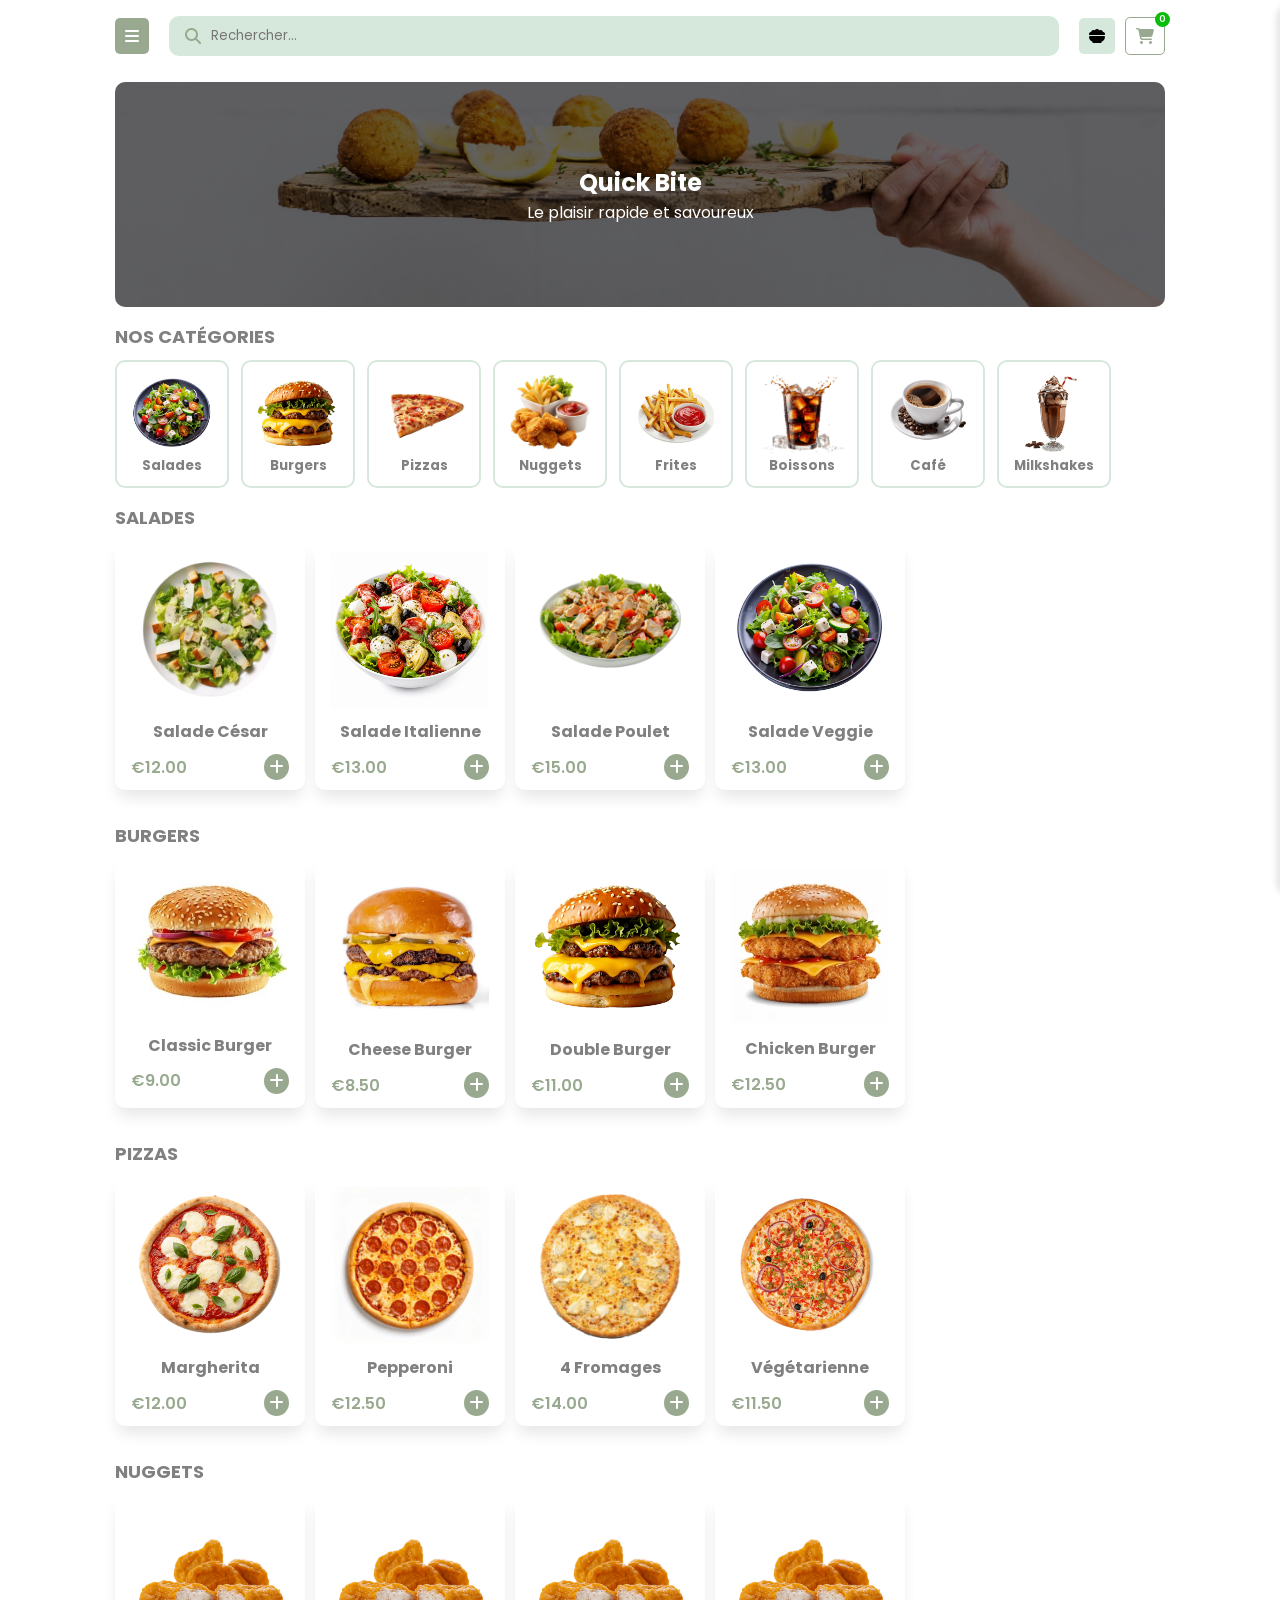
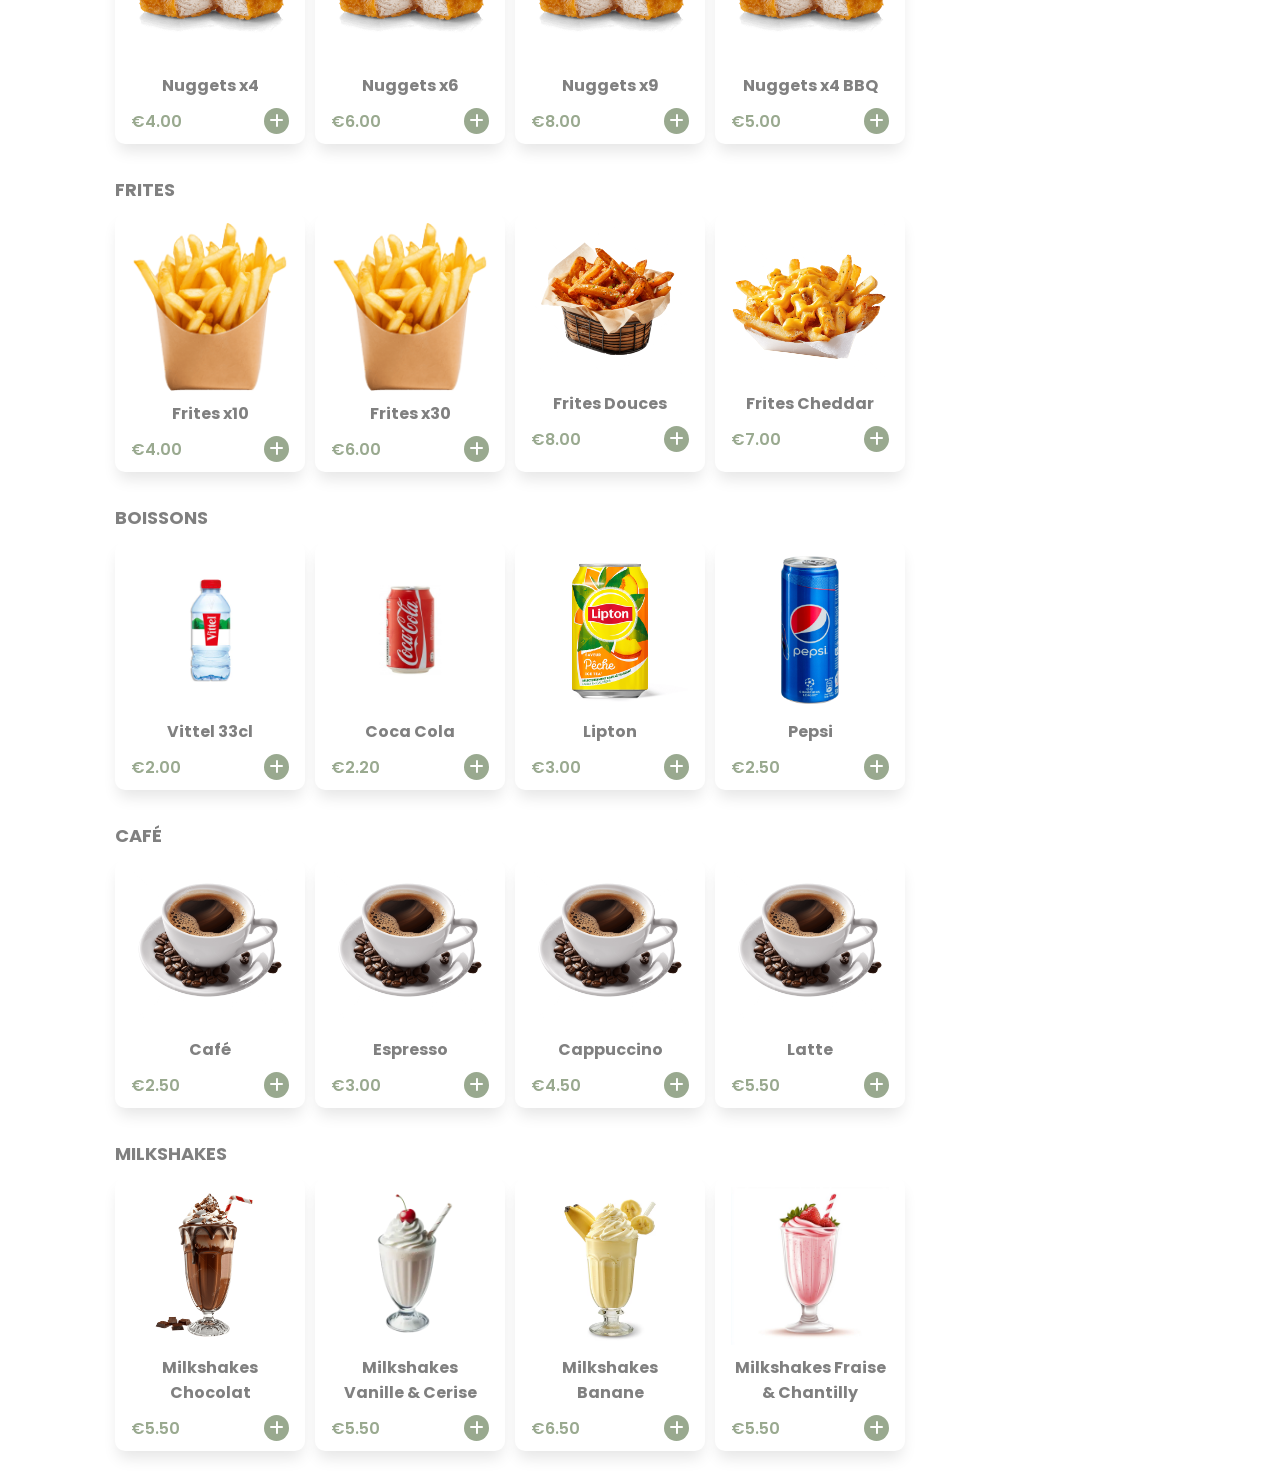
<file: index.html>
<!DOCTYPE html>
<html lang="fr">
<head>
    <meta charset="UTF-8" />
    <meta name="viewport" content="width=device-width, initial-scale=1.0" />
    <title>Quick Bite - Restauration Rapide</title>

    <link rel="stylesheet" href="style.css"/>

    <!-- Font Awesome -->
    <link
        rel="stylesheet"
        href="https://cdnjs.cloudflare.com/ajax/libs/font-awesome/6.4.2/css/all.min.css"
    />
</head>

<body>

    <!-- HEADER -->
    <header class="header">

        <nav class="header--menu">

            <div class="burger--icon">
                <i class="fa-solid fa-bars"></i>
            </div>

            <div class="search--box">
                <i class="fa-solid fa-magnifying-glass"></i>
                <input type="text" placeholder="Rechercher..." />
            </div>

            <div class="menu--icons">

                <i class="fa-solid fa-bowl-food"></i>

                <div class="cart-icon">
                    <i class="fa-solid fa-cart-shopping"></i>
                    <span>0</span>
                </div>

            </div>

        </nav>

    </header>

    <!-- COVER -->
    <section class="cover">

        <div class="cover--overlay">
            <h1>Quick Bite</h1>
            <span class="slogan">Le plaisir rapide et savoureux</span>
        </div>

    </section>

    <main>

        <!-- CATEGORIES MENU -->
        <h2 class="section-heading">Nos Catégories</h2>

        <div class="menu--list">

            <div class="menu--item" data-target="salades">
                <img src="./image/food-item-10.jpg" alt="">
                <h5>Salades</h5>
            </div>

            <div class="menu--item" data-target="burgers">
                <img src="./image/food-item-9.jpg" alt="">
                <h5>Burgers</h5>
            </div>

            <div class="menu--item" data-target="pizzas">
                <img src="./image/food-item-6.jpg" alt="">
                <h5>Pizzas</h5>
            </div>

            <div class="menu--item" data-target="nuggets">
                <img src="./image/food-item-5.jpg" alt="">
                <h5>Nuggets</h5>
            </div>

            <div class="menu--item" data-target="frites">
                <img src="./image/food-item-4.jpg" alt="">
                <h5>Frites</h5>
            </div>

            <div class="menu--item" data-target="boissons">
                <img src="./image/food-item-7.jpg" alt="">
                <h5>Boissons</h5>
            </div>

            <div class="menu--item" data-target="cafe">
                <img src="./image/food-item-8.jpg" alt="">
                <h5>Café</h5>
            </div>

            <div class="menu--item" data-target="milkshakes">
                <img src="./image/food-item-3.jpg" alt="">
                <h5>Milkshakes</h5>
            </div>

        </div>

        <!-- ===================== -->
        <!-- 🥗 SALADES -->
        <!-- ===================== -->

        <h2 class="section-heading" id="salades">Salades</h2>

<div class="card--list">

    <div class="card" data-name="Salade César" data-price="12">
        <img src="./image/food-item-11.jpg" alt="Salade César">
        <h4 class="card--title">Salade César</h4>
        <div class="card--price">
            <div class="price">€12.00</div>
            <i class="fa-solid fa-plus add-to-cart" title="Ajouter au panier"></i>
        </div>
    </div>

    <div class="card" data-name="Salade Italienne" data-price="13">
        <img src="./image/food-item-14.png" alt="Salade Italienne">
        <h4 class="card--title">Salade Italienne</h4>
        <div class="card--price">
            <div class="price">€13.00</div>
            <i class="fa-solid fa-plus add-to-cart" title="Ajouter au panier"></i>
        </div>
    </div>

    <div class="card" data-name="Salade Poulet" data-price="15">
        <img src="./image/food-item-12.jpg" alt="Salade au poulet">
        <h4 class="card--title">Salade Poulet</h4>
        <div class="card--price">
            <div class="price">€15.00</div>
            <i class="fa-solid fa-plus add-to-cart" title="Ajouter au panier"></i>
        </div>
    </div>

    <div class="card" data-name="Salade Veggie" data-price="13">
        <img src="./image/food-item-10.jpg" alt="Salade végétarienne">
        <h4 class="card--title">Salade Veggie</h4>
        <div class="card--price">
            <div class="price">€13.00</div>
            <i class="fa-solid fa-plus add-to-cart" title="Ajouter au panier"></i>
        </div>
    </div>

</div>

        <!-- 🍔 BURGERS -->
        <h2 class="section-heading" id="burgers">Burgers</h2>

<div class="card--list">

    <div class="card" data-name="Classic Burger" data-price="9">
        <img src="./image/food-item-13.jpg" alt="Classic Burger">
        <h4 class="card--title">Classic Burger</h4>
        <div class="card--price">
            <div class="price">€9.00</div>
            <i class="fa-solid fa-plus add-to-cart" title="Ajouter au panier"></i>
        </div>
    </div>

    <div class="card" data-name="Cheese Burger" data-price="8.5">
        <img src="./image/food-item-15.png" alt="Cheeseburger au fromage">
        <h4 class="card--title">Cheese Burger</h4>
        <div class="card--price">
            <div class="price">€8.50</div>
            <i class="fa-solid fa-plus add-to-cart" title="Ajouter au panier"></i>
        </div>
    </div>

    <div class="card" data-name="Double Burger" data-price="11">
        <img src="./image/food-item-9.jpg" alt="Double burger">
        <h4 class="card--title">Double Burger</h4>
        <div class="card--price">
            <div class="price">€11.00</div>
            <i class="fa-solid fa-plus add-to-cart" title="Ajouter au panier"></i>
        </div>
    </div>

    <div class="card" data-name="Chicken Burger" data-price="12.5">
        <img src="./image/food-item-16.png" alt="Burger au poulet">
        <h4 class="card--title">Chicken Burger</h4>
        <div class="card--price">
            <div class="price">€12.50</div>
            <i class="fa-solid fa-plus add-to-cart" title="Ajouter au panier"></i>
        </div>
    </div>

</div>

        <!-- 🍕 PIZZAS -->
        <h2 class="section-heading" id="pizzas">Pizzas</h2>

<div class="card--list">

    <div class="card" data-name="Margherita" data-price="12">
        <img src="./image/food-item-17.png" alt="Pizza Margherita">
        <h4 class="card--title">Margherita</h4>
        <div class="card--price">
            <div class="price">€12.00</div>
            <i class="fa-solid fa-plus add-to-cart" title="Ajouter au panier"></i>
        </div>
    </div>

    <div class="card" data-name="Pepperoni" data-price="12.5">
        <img src="./image/food-item-18.png" alt="Pizza Pepperoni">
        <h4 class="card--title">Pepperoni</h4>
        <div class="card--price">
            <div class="price">€12.50</div>
            <i class="fa-solid fa-plus add-to-cart" title="Ajouter au panier"></i>
        </div>
    </div>

    <div class="card" data-name="Quatre Fromages" data-price="14">
        <img src="./image/food-item-19.png" alt="Pizza quatre fromages">
        <h4 class="card--title">4 Fromages</h4>
        <div class="card--price">
            <div class="price">€14.00</div>
            <i class="fa-solid fa-plus add-to-cart" title="Ajouter au panier"></i>
        </div>
    </div>

    <div class="card" data-name="Pizza Végétarienne" data-price="11.5">
        <img src="./image/food-item-20.png" alt="Pizza végétarienne">
        <h4 class="card--title">Végétarienne</h4>
        <div class="card--price">
            <div class="price">€11.50</div>
            <i class="fa-solid fa-plus add-to-cart" title="Ajouter au panier"></i>
        </div>
    </div>

</div>

        <!-- 🍗 NUGGETS -->
        <h2 class="section-heading" id="nuggets">Nuggets</h2>

<div class="card--list">

    <div class="card" data-name="Nuggets x4" data-price="4">
        <img src="./image/food-item-24.png" alt="Portion de 4 nuggets">
        <h4 class="card--title">Nuggets x4</h4>
        <div class="card--price">
            <div class="price">€4.00</div>
            <i class="fa-solid fa-plus add-to-cart" title="Ajouter au panier"></i>
        </div>
    </div>

    <div class="card" data-name="Nuggets x6" data-price="6">
        <img src="./image/food-item-24.png" alt="Portion de 6 nuggets">
        <h4 class="card--title">Nuggets x6</h4>
        <div class="card--price">
            <div class="price">€6.00</div>
            <i class="fa-solid fa-plus add-to-cart" title="Ajouter au panier"></i>
        </div>
    </div>

    <div class="card" data-name="Nuggets x9" data-price="8">
        <img src="./image/food-item-24.png" alt="Portion de 9 nuggets">
        <h4 class="card--title">Nuggets x9</h4>
        <div class="card--price">
            <div class="price">€8.00</div>
            <i class="fa-solid fa-plus add-to-cart" title="Ajouter au panier"></i>
        </div>
    </div>

    <div class="card" data-name="Nuggets x4 BBQ" data-price="5">
        <img src="./image/food-item-24.png" alt="Nuggets sauce barbecue">
        <h4 class="card--title">Nuggets x4 BBQ</h4>
        <div class="card--price">
            <div class="price">€5.00</div>
            <i class="fa-solid fa-plus add-to-cart" title="Ajouter au panier"></i>
        </div>
    </div>

</div>

        <!-- FRITES -->
        <h2 class="section-heading" id="frites">Frites</h2>

<div class="card--list">

    <div class="card" data-name="Frites x10" data-price="4">
        <img src="./image/food-item-22.png" alt="Petite portion de frites">
        <h4 class="card--title">Frites x10</h4>
        <div class="card--price">
            <div class="price">€4.00</div>
            <i class="fa-solid fa-plus add-to-cart" title="Ajouter au panier"></i>
        </div>
    </div>

    <div class="card" data-name="Frites x30" data-price="6">
        <img src="./image/food-item-22.png" alt="Grande portion de frites">
        <h4 class="card--title">Frites x30</h4>
        <div class="card--price">
            <div class="price">€6.00</div>
            <i class="fa-solid fa-plus add-to-cart" title="Ajouter au panier"></i>
        </div>
    </div>

    <div class="card" data-name="Frites douces" data-price="8">
        <img src="./image/food-item-21.png" alt="Frites de patate douce">
        <h4 class="card--title">Frites Douces</h4>
        <div class="card--price">
            <div class="price">€8.00</div>
            <i class="fa-solid fa-plus add-to-cart" title="Ajouter au panier"></i>
        </div>
    </div>

    <div class="card" data-name="Frites cheddar" data-price="7">
        <img src="./image/food-item-23.png" alt="Frites avec sauce cheddar">
        <h4 class="card--title">Frites Cheddar</h4>
        <div class="card--price">
            <div class="price">€7.00</div>
            <i class="fa-solid fa-plus add-to-cart" title="Ajouter au panier"></i>
        </div>
    </div>

</div>

        <!-- BOISSONS -->
        <h2 class="section-heading" id="boissons">Boissons</h2>

<div class="card--list">

    <div class="card" data-name="Eau Vittel 33cl" data-price="2">
        <img src="./image/food-item-25.png" alt="Bouteille d'eau Vittel 33cl">
        <h4 class="card--title">Vittel 33cl</h4>
        <div class="card--price">
            <div class="price">€2.00</div>
            <i class="fa-solid fa-plus add-to-cart" title="Ajouter au panier"></i>
        </div>
    </div>

    <div class="card" data-name="Coca Cola" data-price="2.2">
        <img src="./image/food-item-26.png" alt="Canette de Coca Cola">
        <h4 class="card--title">Coca Cola</h4>
        <div class="card--price">
            <div class="price">€2.20</div>
            <i class="fa-solid fa-plus add-to-cart" title="Ajouter au panier"></i>
        </div>
    </div>

    <div class="card" data-name="Lipton Ice Tea" data-price="3">
        <img src="./image/food-item-27.png" alt="Canette Lipton Ice Tea">
        <h4 class="card--title">Lipton</h4>
        <div class="card--price">
            <div class="price">€3.00</div>
            <i class="fa-solid fa-plus add-to-cart" title="Ajouter au panier"></i>
        </div>
    </div>

    <div class="card" data-name="Pepsi" data-price="2.5">
        <img src="./image/food-item-28.png" alt="Canette de Pepsi">
        <h4 class="card--title">Pepsi</h4>
        <div class="card--price">
            <div class="price">€2.50</div>
            <i class="fa-solid fa-plus add-to-cart" title="Ajouter au panier"></i>
        </div>
    </div>

</div>

        <!-- CAFÉ -->
        <h2 class="section-heading" id="cafe">Café</h2>

<div class="card--list">

    <div class="card" data-name="Café simple" data-price="2.5">
        <img src="./image/food-item-8.jpg" alt="Tasse de café">
        <h4 class="card--title">Café</h4>
        <div class="card--price">
            <div class="price">€2.50</div>
            <i class="fa-solid fa-plus add-to-cart" title="Ajouter au panier"></i>
        </div>
    </div>

    <div class="card" data-name="Espresso" data-price="3">
        <img src="./image/food-item-8.jpg" alt="Espresso">
        <h4 class="card--title">Espresso</h4>
        <div class="card--price">
            <div class="price">€3.00</div>
            <i class="fa-solid fa-plus add-to-cart" title="Ajouter au panier"></i>
        </div>
    </div>

    <div class="card" data-name="Cappuccino" data-price="4.5">
        <img src="./image/food-item-8.jpg" alt="Cappuccino">
        <h4 class="card--title">Cappuccino</h4>
        <div class="card--price">
            <div class="price">€4.50</div>
            <i class="fa-solid fa-plus add-to-cart" title="Ajouter au panier"></i>
        </div>
    </div>

    <div class="card" data-name="Latte" data-price="5.5">
        <img src="./image/food-item-8.jpg" alt="Latte macchiato">
        <h4 class="card--title">Latte</h4>
        <div class="card--price">
            <div class="price">€5.50</div>
            <i class="fa-solid fa-plus add-to-cart" title="Ajouter au panier"></i>
        </div>
    </div>

</div>

        <!-- MILKSHAKES -->
        <h2 class="section-heading" id="milkshakes">Milkshakes</h2>

<div class="card--list">

    <div class="card" data-name="Milkshake Chocolat" data-price="5.5">
        <img src="./image/food-item-3.jpg" alt="Milkshake au chocolat">
        <h4 class="card--title">Milkshakes Chocolat</h4>
        <div class="card--price">
            <div class="price">€5.50</div>
            <i class="fa-solid fa-plus add-to-cart" title="Ajouter au panier"></i>
        </div>
    </div>

    <div class="card" data-name="Milkshake Vanille Cerise" data-price="5.5">
        <img src="./image/food-item-30.png" alt="Milkshake vanille et cerise">
        <h4 class="card--title">Milkshakes Vanille & Cerise</h4>
        <div class="card--price">
            <div class="price">€5.50</div>
            <i class="fa-solid fa-plus add-to-cart" title="Ajouter au panier"></i>
        </div>
    </div>

    <div class="card" data-name="Milkshake Banane" data-price="6.5">
        <img src="./image/food-item-31.png" alt="Milkshake à la banane">
        <h4 class="card--title">Milkshakes Banane</h4>
        <div class="card--price">
            <div class="price">€6.50</div>
            <i class="fa-solid fa-plus add-to-cart" title="Ajouter au panier"></i>
        </div>
    </div>

    <div class="card" data-name="Milkshake Fraise Chantilly" data-price="5.5">
        <img src="./image/food-item-32.png" alt="Milkshake fraise avec chantilly">
        <h4 class="card--title">Milkshakes Fraise & Chantilly</h4>
        <div class="card--price">
            <div class="price">€5.50</div>
            <i class="fa-solid fa-plus add-to-cart" title="Ajouter au panier"></i>
        </div>
    </div>

</div>

    </main>

    <!-- SIDEBAR -->
    <div class="sidebar" id="sidebar">

        <div class="sidebar-close">
            <i class="fa-solid fa-close"></i>
        </div>

        <div class="cart-menu">
            <h3>Mon Panier</h3>
            <div class="cart-items"></div>
        </div>

        <div class="sidebar--footer">

            <div class="total--amount">
                <h5>Total</h5>
                <div class="cart-total">€ 0.00</div>
            </div>

            <a href="checkout.html">
                <button class="checkout-btn">
                    Passer la commande
                </button>
            </a>

        </div>

    </div>

    <!-- OVERLAY -->
    <div class="overlay" id="overlay"></div>

    <script src="main.js"></script>

</body>
</html>
</file>
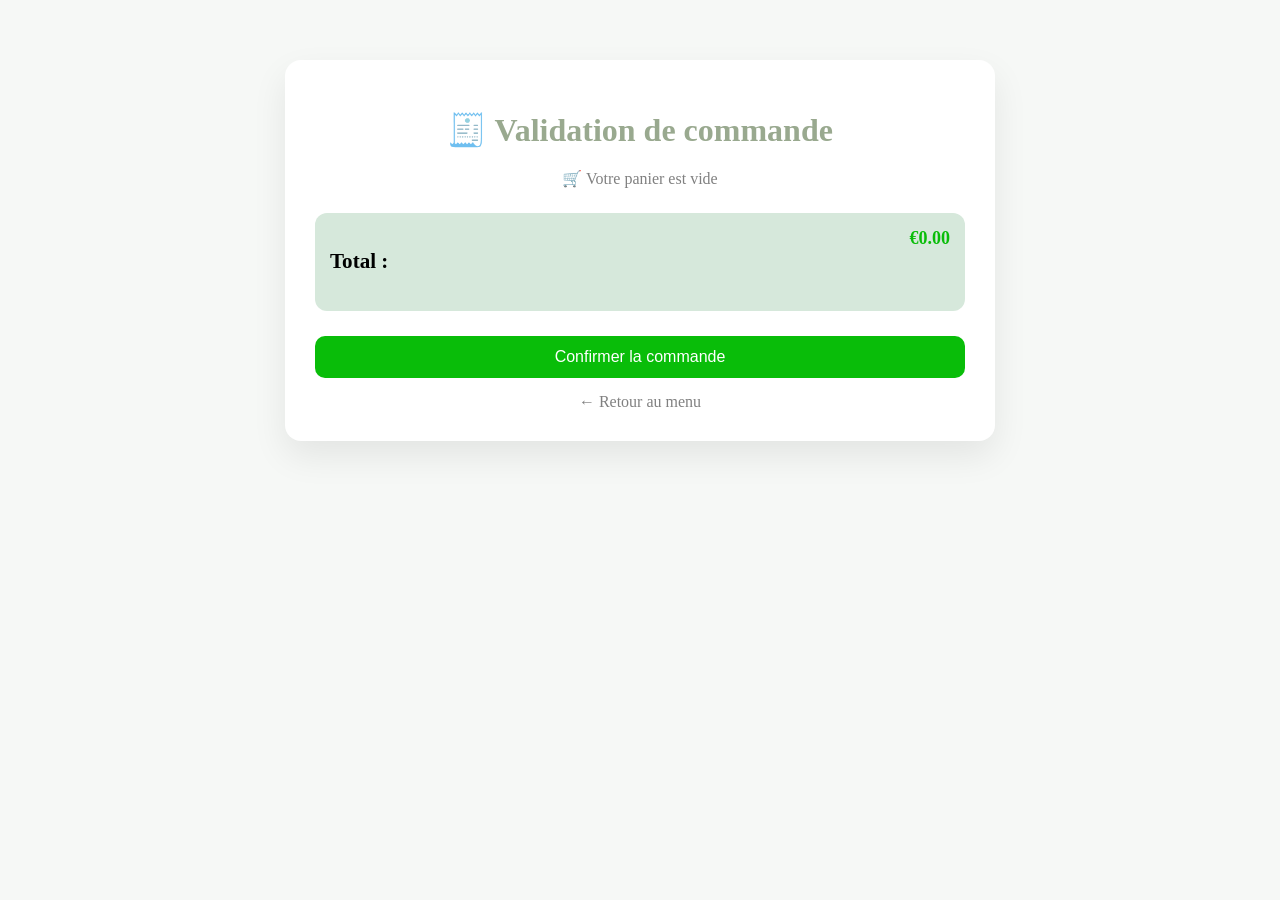
<file: checkout.html>
<!DOCTYPE html>
<html lang="fr">
<head>
    <meta charset="UTF-8">
    <meta name="viewport" content="width=device-width, initial-scale=1.0">
    <title>Checkout - Quick Bite</title>
    <link rel="stylesheet" href="checkout.css">

    <link rel="stylesheet"
        href="https://cdnjs.cloudflare.com/ajax/libs/font-awesome/6.4.2/css/all.min.css">
</head>

<body>

<main class="checkout-container">

    <h1>🧾 Validation de commande</h1>

    <div id="checkout-items"></div>

    <div class="checkout-summary">
        <h3>Total :</h3>
        <div id="checkout-total">€ 0,00</div>
    </div>

    <button id="confirm-order">Confirmer la commande</button>

    <div class="payment-overlay" id="paymentOverlay">

    <div class="payment-box">

        <h2>💳 Paiement sécurisé</h2>

        <form id="paymentForm">

            <input id="cardName" type="text" placeholder="Nom sur la carte" required>

            <input id="cardNumber" type="text" placeholder="Numéro de carte" maxlength="19" required>

            <div class="payment-row">
                <input id="cardExpiry" type="text" placeholder="MM/YY" maxlength="5" required>
                <input id="cardCvc" type="text" placeholder="CVC" maxlength="3" required>
            </div>

            <button type="submit">Payer</button>

        </form>

    </div>

</div>

    <a href="index.html" class="back-link">← Retour au menu</a>

</main>

<div class="success-overlay" id="successOverlay">
    <div class="success-box">
        <i class="fa-solid fa-circle-check"></i>
        <h2>Commande confirmée !</h2>
        <p>Merci pour votre achat 🍔</p>
    </div>
</div>

<script src="checkout.js"></script>
</body>
</html>
</file>
<file: style.css>
/* Import Google Font cdn link */
@import url('https://fonts.googleapis.com/css2?family=Poppins:wght@300;400;500;600;700;800&display=swap');

:root {
    --primary-color: #99a98f;
    --decedent-color: #d6e8db;
    --accent-color: #fff;
    --secondary-color: rgb(9, 189, 9);

    --font-family: 'Poppins', sans-serif;
    --text-color: gray;
}

* {
    margin: 0;
    padding: 0;
    border: none;
    outline: none;
    text-decoration: none;
    box-sizing: border-box;
    font-family: var(--font-family);
}
body {
    background: #fff;
    padding: 0 9%;
}
.header {
    padding: 1rem 0;
}
.header--menu {
    display: flex;
    justify-content: space-between;
    align-items: center;
    gap: 20px;
}
.burger--icon i {
    padding: 10px;
    background-color: var(--primary-color);
    color: var(--accent-color);
    border-radius: 5px;
    cursor: pointer;
}
.search--box {
    display: flex;
    align-items: center;
    background: var(--decedent-color);
    border-radius: 10px;
    flex: 1;
    padding: 0 1rem;
}
.search--box i {
    color: var(--primary-color);
}
.search--box input {
    background: transparent;
    padding: 10px;
    width:  80%;

}
.menu--icons {
    display: flex;
    align-items: center;
    gap: 10px;
}
.menu--icons i {
    padding: 10px;
    border-radius: 5px;
    cursor: pointer;
    background: var(--decedent-color);
}

.fa-cart-shopping {
    background: transparent !important;
    border: 1px solid var(--primary-color);
    color: var(--primary-color);
}

.cart-icon {
    position: relative;
}
.cart-icon span {
    background: var(--secondary-color);
    color: var(--accent-color);
    border-radius: 50%;
    width: 15px;
    height: 15px;
    font-size: 9px;
    display: flex;
    align-items: center;
    justify-content: center;
    font-weight: 600;
    position: absolute;
    right: -5px;
    top: -5px;
}

/* cover section */
.cover{
    background-image: url(./image/cover.png);
    background-size: cover;
    height: 25vh;
    background-position: center;
    border-radius: 10px;
    margin-top: 10px;
}
.cover--overlay{
    background: rgba(0, 0, 0, 0.6);
    height: 100%;
    color: var(--accent-color);
    display: flex;
    align-items: center;
    flex-direction: column;
    justify-content: center;
    border-radius: 10px;
}

/* section heading */
.section-heading {
    font-size: 18px;
    text-transform: uppercase;
    margin: 1rem 0 10px 0;
    color: var(--text-color);
}
/* meuu liste */
.menu--list{
    display: flex;
    gap: 12px;
    flex-wrap: wrap;
}
.menu--item{
    width: 114px;
    display: flex;
    align-items: center;
    flex-direction: column;
    border: 2px solid var(--decedent-color);
    padding: 10px 13px;
    border-radius: 10px;
    color: var(--text-color);
}
.menu--item img{
    width: 100%;
}

/* card list */
.card--list {
    display: flex;
    gap: 10px;
    flex-wrap: wrap;
    margin-bottom: 2rem;
}
.card {
    width: 190px;
    display: flex;
    align-items: center;
    flex-direction: column;
    gap: 10px;
    padding: 10px 1rem;
    border-radius: 10px;
    background: var(--accent-color);
    box-shadow: 0px 10px 15px -3px rgb(0, 0,0, 0.1);
    text-align: center;
    color: var(--text-color);
}
.card img {
    width: 100%;
}
.card--price {
    display: flex;
    align-items: center;
    width: 100%;
    justify-content: space-between;
}
.card--price .price {
    color: var(--primary-color);
    font-weight: 600;
}
.add-to-cart {
    background: var(--primary-color);
    color: var(--accent-color);
    border-radius: 50%;
    padding: 5px;
    cursor: pointer;
}
.add-to-cart:hover {
    color: var(--accent-color);
    box-shadow: rgb(0 0 0 / 30%) 0px 4px 4px, rgb(231, 236, 236) 0px 0px 0px 3px;
}

/* cart menu sidebar */
.sidebar {
    width: 300px;
    height: 100%;
    position: fixed;
    top: 0;
    /* right: 0; */
    right: -300px;
    background-color: var(--accent-color);
    box-shadow: -4px 0 6px rgba(0, 0, 0, 0.1);
    transition: right 0.3s ease-in-out;
    z-index: 1000;
    padding: 20px;
    border-top-left-radius: 20px;
    border-bottom-left-radius: 20px;
}

.sidebar.open {
    right: 0;
}
.sidebar-close {
    position: absolute;
    right: 10px;
    top: 10px;
    cursor: pointer;
}

.cart-items {
    display: flex;
    flex-direction: column;
    gap: 10px;
    margin-top: 1rem;
}
.individual-cart-item {
    display: flex;
    justify-content: space-between;
    padding: 10px 5px;
    border-radius: 5px;
    color: var(--text-color);
    border: 1px solid var(--decedent-color);    
}
.cart-item-price {
    color: var(--primary-color);
}

.sidebar--footer {
    position: absolute;
    bottom: 10px;
    width: 88%;
}

.total--amount {
    display: flex;
    align-items: center;
    justify-content: space-between;
    border: 2px solid var(--decedent-color);
    border-radius: 5px;
    padding: 15px 10px;
}
.cart-total {
    font-size: 16px;
    color: var(--primary-color);
    font-weight: 500;
}
.checkout-btn {
    width: 100%;
    margin-top: 2rem;
    background: var(--secondary-color);
    color: var(--accent-color);
    border-radius: 5px;
    cursor: pointer;
    padding: 10px;
}
.remove-item {
    background: var(--primary-color);
    color: var(--accent-color);
    border-radius: 5px;
    padding: 2px 8px;
    cursor: pointer;
    margin-left: 5px;
}
</file>
<file: checkout.css>
body {
    background: #f6f8f6;
}

/* =========================
   CHECKOUT CONTAINER
========================= */
.checkout-container {
    max-width: 650px;
    margin: 60px auto;
    padding: 30px;
    background: #fff;
    border-radius: 16px;
    box-shadow: 0 15px 35px rgba(0,0,0,0.08);
    text-align: center;
}

.checkout-container h1 {
    margin-bottom: 20px;
    color: #99a98f;
}

/* =========================
   ITEMS LIST
========================= */
#checkout-items {
    margin-top: 20px;
    text-align: left;
}

.checkout-item {
    display: flex;
    justify-content: space-between;
    padding: 12px 0;
    border-bottom: 1px solid #eee;
    font-size: 15px;
}

.checkout-item span:last-child {
    font-weight: 600;
    color: #99a98f;
}

/* =========================
   TOTAL BOX
========================= */
.checkout-summary {
    margin-top: 25px;
    padding: 15px;
    border-radius: 12px;
    background: #d6e8db;
    display: flex;
    justify-content: space-between;
    font-size: 18px;
    font-weight: bold;
}

#checkout-total {
    color: #09bd09;
}

/* =========================
   BUTTON
========================= */
#confirm-order {
    margin-top: 25px;
    width: 100%;
    padding: 12px;
    background: #09bd09;
    color: white;
    border: none;
    border-radius: 10px;
    cursor: pointer;
    font-size: 16px;
    transition: 0.2s ease;
}

#confirm-order:hover {
    transform: scale(1.02);
    background: #07a407;
}

/* =========================
   BACK LINK
========================= */
.back-link {
    display: block;
    margin-top: 15px;
    color: gray;
    text-decoration: none;
}

/* =======================================================
   🎉 SUCCESS ANIMATION (commande validée)
======================================================= */

.success-overlay {
    position: fixed;
    inset: 0;
    background: rgba(0,0,0,0.6);
    display: none;
    align-items: center;
    justify-content: center;
    z-index: 9999;
}

.success-box {
    background: white;
    padding: 40px;
    border-radius: 15px;
    text-align: center;
    animation: pop 0.3s ease;
}

.success-box i {
    font-size: 50px;
    color: #09bd09;
    margin-bottom: 15px;
}

.success-box h2 {
    color: #333;
    margin-bottom: 10px;
}

.success-box p {
    color: gray;
}

.payment-overlay {
    position: fixed;
    inset: 0;
    background: rgba(0,0,0,0.6);
    display: none;
    align-items: center;
    justify-content: center;
    z-index: 9999;
}

.payment-box {
    background: white;
    padding: 30px;
    border-radius: 15px;
    width: 320px;
    animation: pop 0.3s ease;
    text-align: center;
}

.payment-box h2 {
    margin-bottom: 15px;
    color: #99a98f;
}

.payment-box form {
    display: flex;
    flex-direction: column;
    gap: 10px;
}

.payment-box input {
    padding: 10px;
    border: 1px solid #ddd;
    border-radius: 8px;
}

.payment-row {
    display: flex;
    gap: 10px;
    width: 100%;
}

.payment-row input {
    flex: 1;
    min-width: 0;
}

.payment-box input {
    width: 100%;
    box-sizing: border-box;
}

.payment-box button {
    background: #09bd09;
    color: white;
    border: none;
    padding: 10px;
    border-radius: 8px;
    cursor: pointer;
}

.payment-box button:hover {
    background: #07a407;
}

/* OVERLAY */
.overlay {
    position: fixed;
    top: 0;
    left: 0;
    width: 100%;
    height: 100%;
    background: rgba(0,0,0,0.4);
    opacity: 0;
    visibility: hidden;
    transition: 0.3s ease;
    z-index: 999;
}

/* actif */
.overlay.active {
    opacity: 1;
    visibility: visible;
}

/* SIDEBAR ANIMATION */
.sidebar {
    transition: right 0.4s ease;
}

@keyframes pop {
    from {
        transform: scale(0.7);
        opacity: 0;
    }
    to {
        transform: scale(1);
        opacity: 1;
    }
}
</file>
